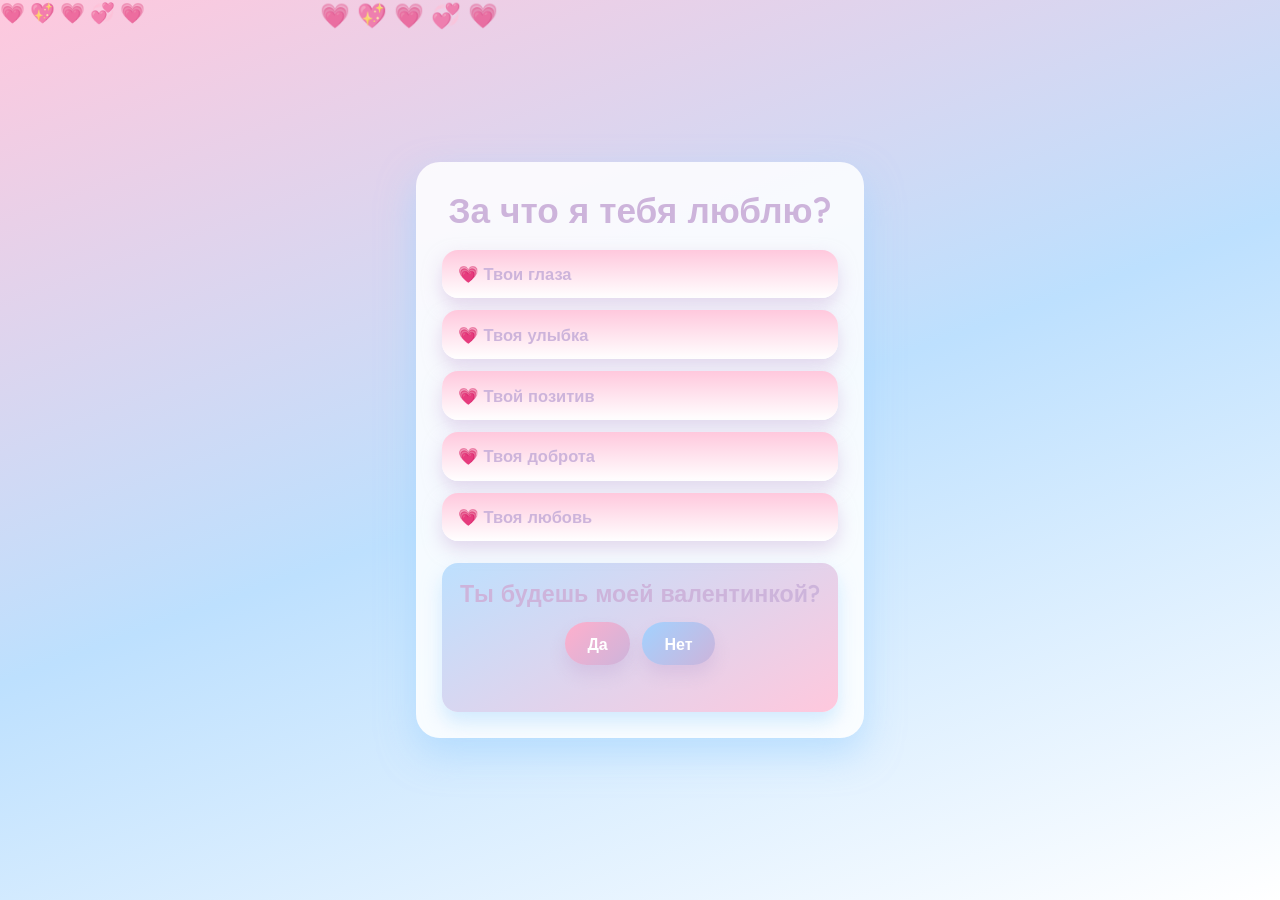
<file: index.html>
<!DOCTYPE html>
<html lang="ru">
<head>
  <meta charset="UTF-8" />
  <meta name="viewport" content="width=device-width, initial-scale=1.0, viewport-fit=cover" />
  <meta name="theme-color" content="#ffc8dd" />
  <meta name="apple-mobile-web-app-capable" content="yes" />
  <meta name="apple-mobile-web-app-status-bar-style" content="default" />
  <meta name="apple-mobile-web-app-title" content="Valentine" />
  <title>За что я тебя люблю?</title>
  <link rel="preconnect" href="https://fonts.googleapis.com" />
  <link rel="preconnect" href="https://fonts.gstatic.com" crossorigin />
  <link href="https://fonts.googleapis.com/css2?family=Quicksand:wght@400;600;700&display=swap" rel="stylesheet" />
  <link rel="manifest" href="manifest.json" />
  <link rel="apple-touch-icon" href="icons/icon-192.svg" />
  <link rel="stylesheet" href="styles.css" />
</head>
<body>
  <div class="hearts" aria-hidden="true"></div>

  <main class="app fade-in">
    <h1>За что я тебя люблю?</h1>

    <section class="accordion-list" aria-label="Причины любви">
      <article class="accordion-item">
        <button class="accordion-button" type="button" aria-expanded="false">
          <span>💗 Твои глаза</span>
        </button>
        <div class="accordion-content">
          <p>Я обожаю смотреть на твои глазки, в них можно утонуть 💗</p>
        </div>
      </article>

      <article class="accordion-item">
        <button class="accordion-button" type="button" aria-expanded="false">
          <span>💗 Твоя улыбка</span>
        </button>
        <div class="accordion-content">
          <p>Мне всегда становится очень весело, когда я вижу твою улыбку. Как будто становлюсь снова ребенком 💗</p>
        </div>
      </article>

      <article class="accordion-item">
        <button class="accordion-button" type="button" aria-expanded="false">
          <span>💗 Твой позитив</span>
        </button>
        <div class="accordion-content">
          <p>Когда у меня плохое настроение, ты наполняешь меня радостью и позитивом. Спасибо тебе! 💗</p>
        </div>
      </article>

      <article class="accordion-item">
        <button class="accordion-button" type="button" aria-expanded="false">
          <span>💗 Твоя доброта</span>
        </button>
        <div class="accordion-content">
          <p>Меня восхищает какой ты иногда милый и добрый, я начинаю представлять каким ты был бы прекрасным отцом 💗</p>
        </div>
      </article>

      <article class="accordion-item">
        <button class="accordion-button" type="button" aria-expanded="false">
          <span>💗 Твоя любовь</span>
        </button>
        <div class="accordion-content">
          <p>Нет ничего более насыщенного, прекраснее, чем твоей любви. Я благодарна за то, что ты даришь ее именно мне 💗</p>
        </div>
      </article>
    </section>

    <section class="question-box">
      <h2>Ты будешь моей валентинкой?</h2>
      <div class="answer-buttons">
        <button id="yesBtn" class="choice yes" type="button">Да</button>
        <button id="noBtn" class="choice no" type="button">Нет</button>
      </div>
      <p id="pleaseText" class="please-text" aria-live="polite"></p>
    </section>
  </main>

  <script src="script.js"></script>
</body>
</html>
</file>
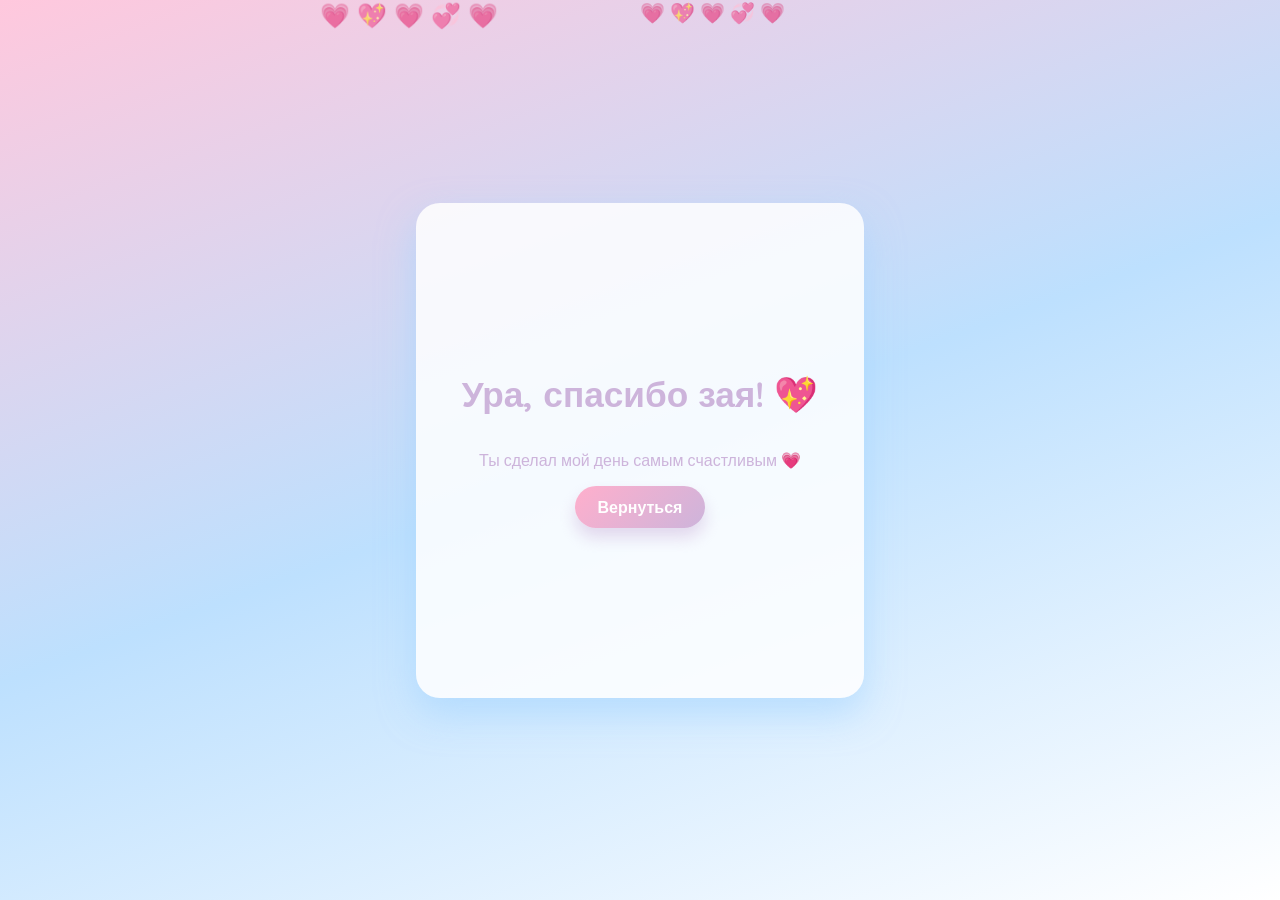
<file: success.html>
<!DOCTYPE html>
<html lang="ru">
<head>
  <meta charset="UTF-8" />
  <meta name="viewport" content="width=device-width, initial-scale=1.0, viewport-fit=cover" />
  <meta name="theme-color" content="#ffc8dd" />
  <title>Ура, спасибо зая! 💖</title>
  <link rel="preconnect" href="https://fonts.googleapis.com" />
  <link rel="preconnect" href="https://fonts.gstatic.com" crossorigin />
  <link href="https://fonts.googleapis.com/css2?family=Quicksand:wght@400;600;700&display=swap" rel="stylesheet" />
  <link rel="manifest" href="manifest.json" />
  <link rel="apple-touch-icon" href="icons/icon-192.svg" />
  <link rel="stylesheet" href="styles.css" />
</head>
<body>
  <main class="success-page fade-in">
    <div class="hearts" aria-hidden="true"></div>
    <h1>Ура, спасибо зая! 💖</h1>
    <p>Ты сделал мой день самым счастливым 💗</p>
    <a class="choice yes back-link" href="index.html">Вернуться</a>
  </main>

  <div class="confetti" aria-hidden="true"></div>
</body>
</html>
</file>
<file: styles.css>
:root {
  --lavender: #cdb4db;
  --pink-light: #ffc8dd;
  --pink-main: #ffafcc;
  --blue-soft: #bde0fe;
  --blue-main: #a2d2ff;
  --white: #ffffff;
}

* {
  box-sizing: border-box;
}

html,
body {
  margin: 0;
  min-height: 100%;
  font-family: "Quicksand", sans-serif;
  color: var(--lavender);
  background: linear-gradient(160deg, var(--pink-light), var(--blue-soft), var(--white));
}

body {
  min-height: 100vh;
  padding: 1rem;
  display: flex;
  justify-content: center;
  align-items: center;
  overflow-x: hidden;
}

.fade-in {
  animation: fadeIn 1s ease;
}

.app,
.success-page {
  width: min(100%, 28rem);
  position: relative;
  z-index: 2;
  text-align: center;
  padding: 1.25rem;
  border-radius: 1.5rem;
  background: #ffffffd9;
  box-shadow: 0 1rem 2.25rem #a2d2ff96;
}

h1,
h2,
p {
  margin: 0;
}

h1 {
  font-size: clamp(1.7rem, 6vw, 2.2rem);
  margin-bottom: 1.1rem;
}

.accordion-list {
  display: grid;
  gap: 0.75rem;
  margin-bottom: 1.35rem;
}

.accordion-item {
  border-radius: 1rem;
  background: linear-gradient(180deg, var(--pink-light), var(--white));
  box-shadow: 0 0.5rem 1.15rem #cdb4db80;
  overflow: hidden;
}

.accordion-button {
  width: 100%;
  border: 0;
  cursor: pointer;
  background: transparent;
  color: var(--lavender);
  font: inherit;
  font-size: 1.03rem;
  font-weight: 700;
  padding: 0.9rem 1rem;
  text-align: left;
  transition: transform 0.25s ease, box-shadow 0.25s ease;
}

.accordion-button:hover,
.accordion-button:focus-visible {
  transform: scale(1.02);
  box-shadow: inset 0 0 0.9rem #ffafcc99;
  outline: none;
}

.accordion-content {
  display: grid;
  grid-template-rows: 0fr;
  transition: grid-template-rows 0.35s ease, padding 0.35s ease;
  padding: 0 0.95rem;
}

.accordion-content p {
  overflow: hidden;
  color: var(--lavender);
  text-align: left;
  line-height: 1.5;
  margin: 0;
}

.accordion-item.open .accordion-content {
  grid-template-rows: 1fr;
  padding-bottom: 0.85rem;
}

.question-box {
  border-radius: 1rem;
  background: linear-gradient(150deg, var(--blue-soft), var(--pink-light));
  padding: 1rem;
  box-shadow: 0 0.65rem 1.2rem #bde0fea8;
}

.question-box h2 {
  margin-bottom: 0.9rem;
  font-size: clamp(1.1rem, 4vw, 1.45rem);
}

.answer-buttons {
  display: flex;
  justify-content: center;
  gap: 0.75rem;
  margin-bottom: 0.65rem;
}

.choice {
  border: 0;
  border-radius: 999px;
  padding: 0.7rem 1.4rem;
  font: inherit;
  font-weight: 700;
  color: var(--white);
  cursor: pointer;
  box-shadow: 0 0.6rem 1rem #cdb4db7d;
  transition: transform 0.3s ease, box-shadow 0.3s ease, filter 0.3s ease;
  touch-action: manipulation;
}

.choice:hover,
.choice:focus-visible {
  transform: scale(1.06);
  box-shadow: 0 0 1rem #ffafcc;
  outline: none;
}

.choice.yes {
  background: linear-gradient(135deg, var(--pink-main), var(--lavender));
}

.choice.no {
  background: linear-gradient(135deg, var(--blue-main), var(--lavender));
}

.please-text {
  min-height: 1.3rem;
  font-weight: 700;
}

.success-page {
  min-height: 55vh;
  display: grid;
  place-content: center;
  gap: 1rem;
  position: relative;
  overflow: hidden;
}

.back-link {
  text-decoration: none;
  justify-self: center;
}

.hearts {
  position: fixed;
  inset: 0;
  pointer-events: none;
  z-index: 1;
  overflow: hidden;
}

.hearts::before,
.hearts::after {
  content: "💗 💖 💗 💞 💗";
  position: absolute;
  font-size: 1.25rem;
  opacity: 0.65;
  white-space: nowrap;
  animation: floatHearts 13s linear infinite;
}

.hearts::after {
  left: 25%;
  font-size: 1.5rem;
  animation-duration: 16s;
  animation-delay: -8s;
}

.confetti {
  position: fixed;
  inset: 0;
  pointer-events: none;
  overflow: hidden;
  z-index: 3;
}

.confetti::before,
.confetti::after {
  content: "💖 💗 💕 💘 💓 💞";
  position: absolute;
  top: -8%;
  left: 5%;
  font-size: 1.45rem;
  white-space: pre;
  animation: confettiFall 5.2s linear infinite;
}

.confetti::after {
  left: 45%;
  animation-delay: -2.6s;
}

@keyframes fadeIn {
  from {
    opacity: 0;
    transform: translateY(0.75rem);
  }

  to {
    opacity: 1;
    transform: translateY(0);
  }
}

@keyframes floatHearts {
  from {
    transform: translateY(105vh) translateX(-5vw);
  }

  to {
    transform: translateY(-15vh) translateX(8vw);
  }
}

@keyframes confettiFall {
  from {
    transform: translateY(-10vh) rotate(0deg);
  }

  to {
    transform: translateY(110vh) rotate(18deg);
  }
}

@media (min-width: 40rem) {
  body {
    padding: 1.5rem;
  }

  .app,
  .success-page {
    padding: 1.6rem;
  }
}
</file>
